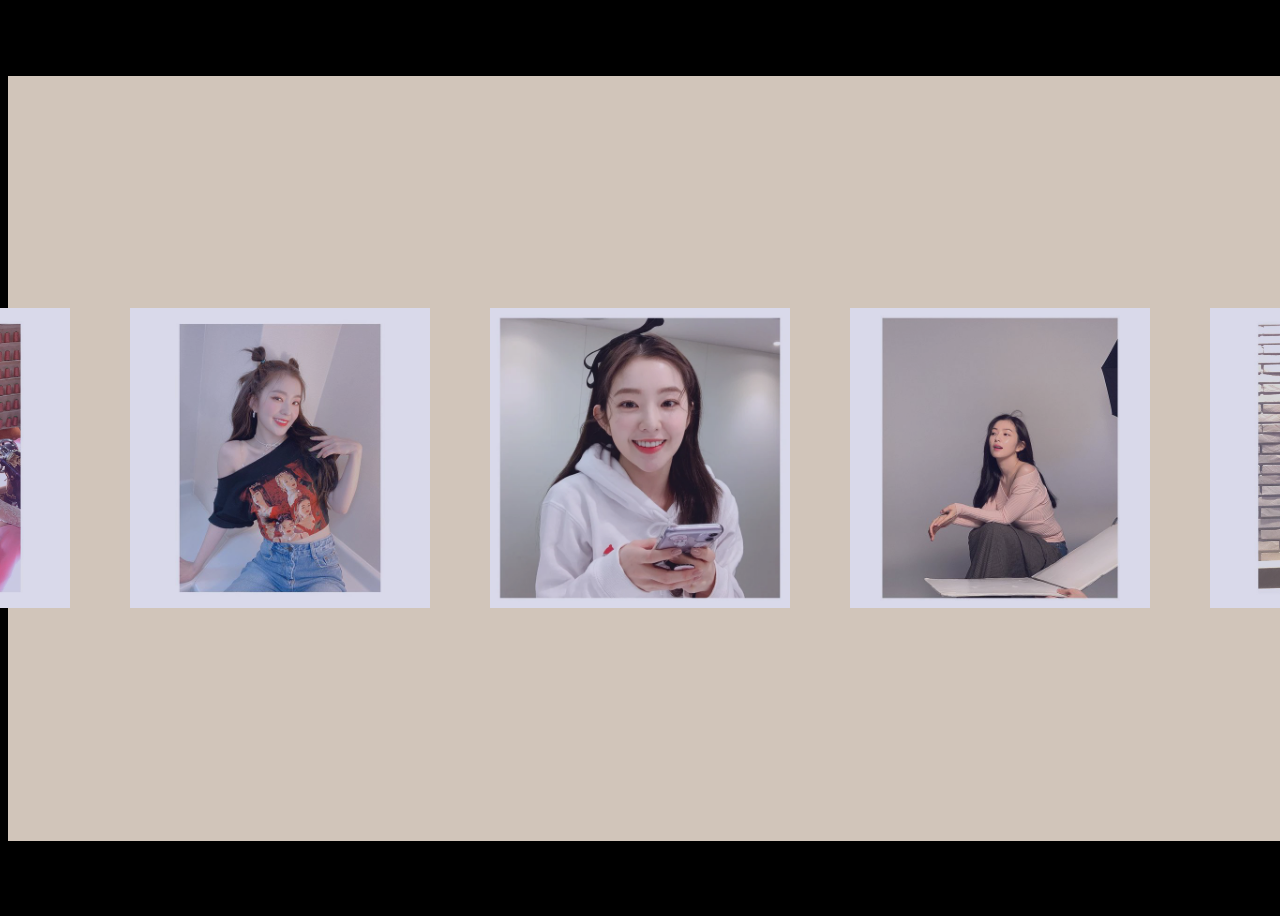
<file: index.html>
<!DOCTYPE html>
<html lang="en">
<head>
    <meta charset="UTF-8">
    <meta name="viewport" content="width=device-width, initial-scale=1.0">
    <link rel="stylesheet" href="styles.css">
    <title>Gallery for Irene</title>
</head>
<body>
    <div class="slide-container">
        <span class="slider-span" id="slider-span1"></span>
        <span class="slider-span" id="slider-span2"></span>
        <span class="slider-span" id="slider-span3"></span>
        <span class="slider-span" id="slider-span4"></span>
        <span class="slider-span" id="slider-span5"></span>
        <span class="slider-span" id="slider-span6"></span>
        <span class="slider-span" id="slider-span7"></span> 
        <span class="slider-span" id="slider-span8"></span> 

        <div class="image-slider">
            <div class="slides-div" id="slide-1">
                <img src="./IrenePhotosSlideVer/slide1.jpeg" alt="" class="img" id="img1">
                <a href="#slider-span1" class="button" id="button-1"></a>
            </div>
            <div class="slides-div" id="slide-2">
                <img src="./IrenePhotosSlideVer/slide2.jpeg" alt="" class="img" id="img2">
                <a href="#slider-span2" class="button" id="button-2"></a>
            </div>
            <div class="slides-div" id="slide-3">
                <img src="./IrenePhotosSlideVer/slide3.jpeg" alt="" class="img" id="img3">
                <a href="#slider-span3" class="button" id="button-3"></a>
            </div>
            <div class="slides-div" id="slide-4">
                <img src="./IrenePhotosSlideVer/slide4.png" alt="" class="img" id="img4">
                <a href="#slider-span4" class="button" id="button-4"></a>
            </div>
            <div class="slides-div" id="slide-5">
                <img src="./IrenePhotosSlideVer/slide5.jpeg" alt="" class="img" id="img5">
                <a href="#slider-span5" class="button" id="button-5"></a>
            </div>
            <div class="slides-div" id="slide-6">
                <img src="./IrenePhotosSlideVer/slide6.jpeg" alt="" class="img" id="img6">
                <a href="#slider-span6" class="button" id="button-6"></a>
            </div>
            <div class="slides-div" id="slide-7">
                <img src="./IrenePhotosSlideVer/slide7.jpeg" alt="" class="img" id="img7">
                <a href="#slider-span7" class="button" id="button-7"></a>
                <div class="see-more-button">
                    <a href="./MorePhotos/MorePhotos.html">Click To See More Photos</a>
                </div>
            </div>
        </div>
    </div>
</body>
</html>
</file>
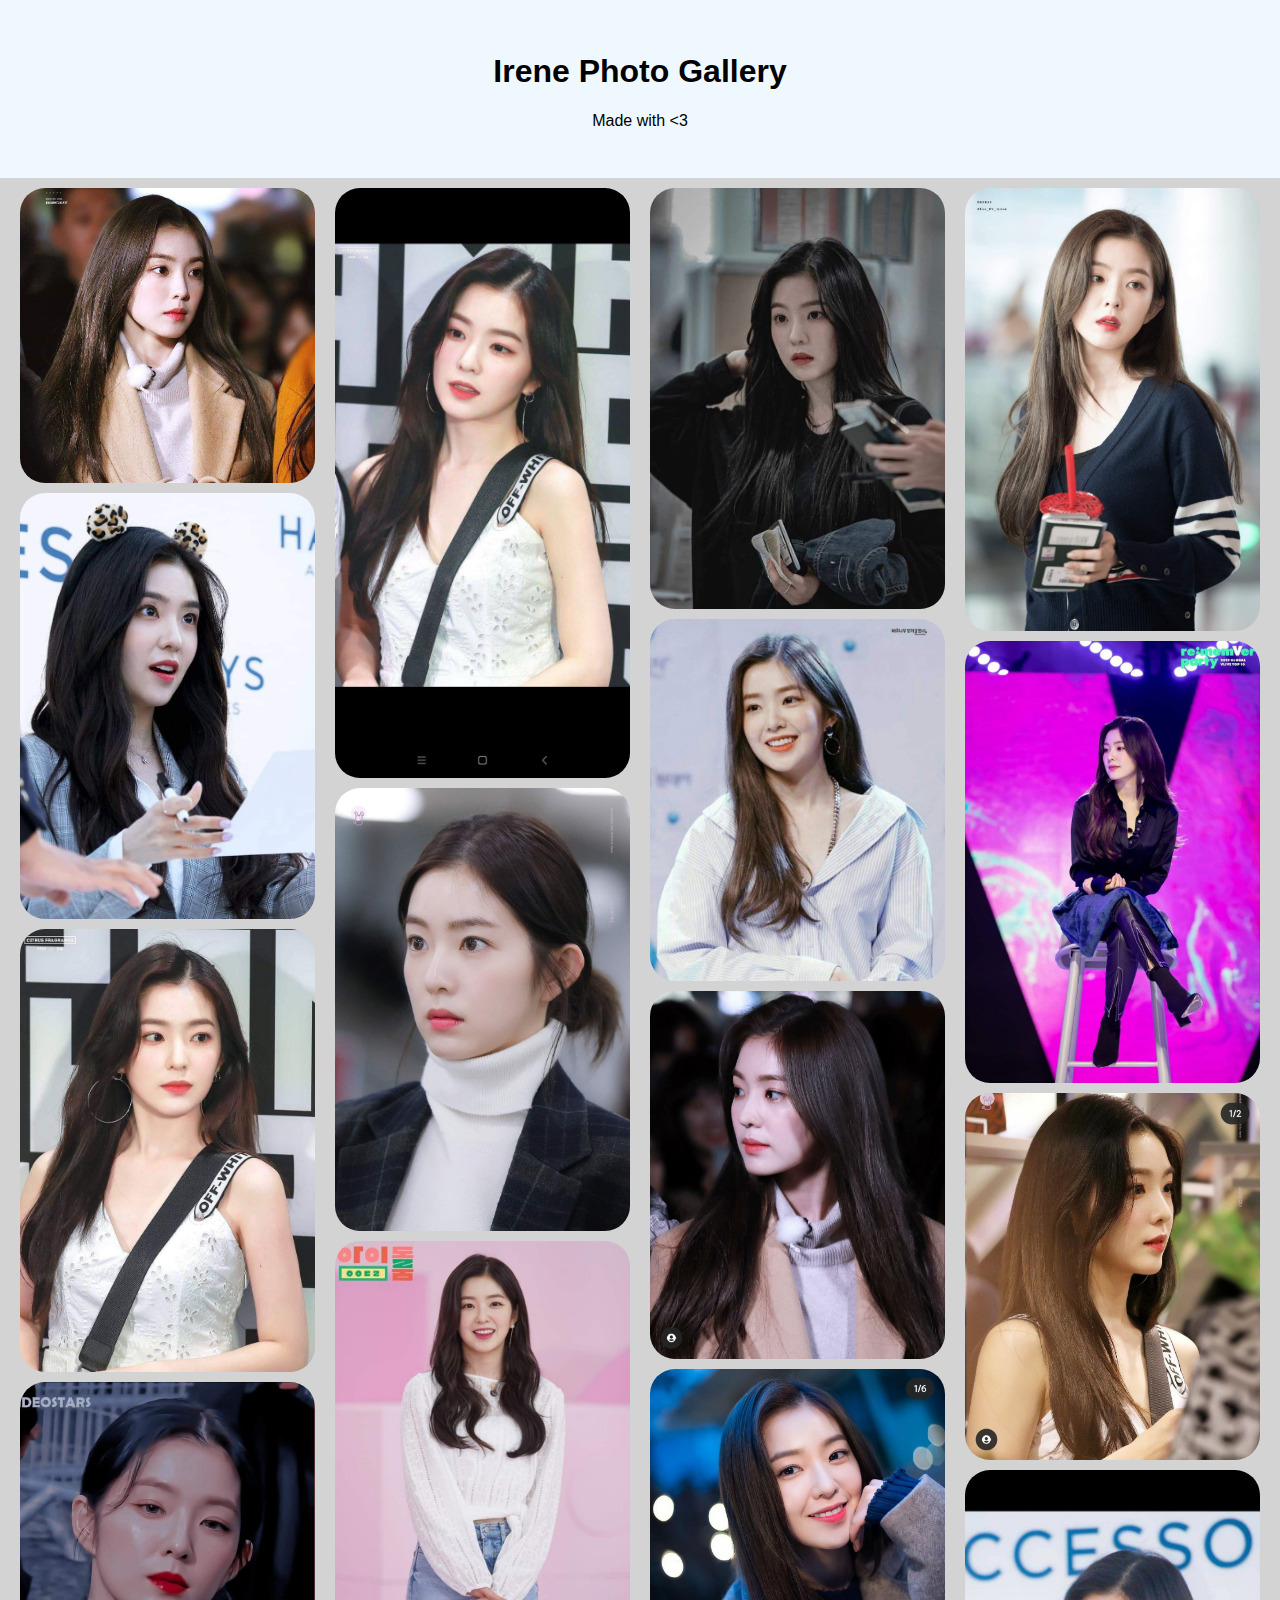
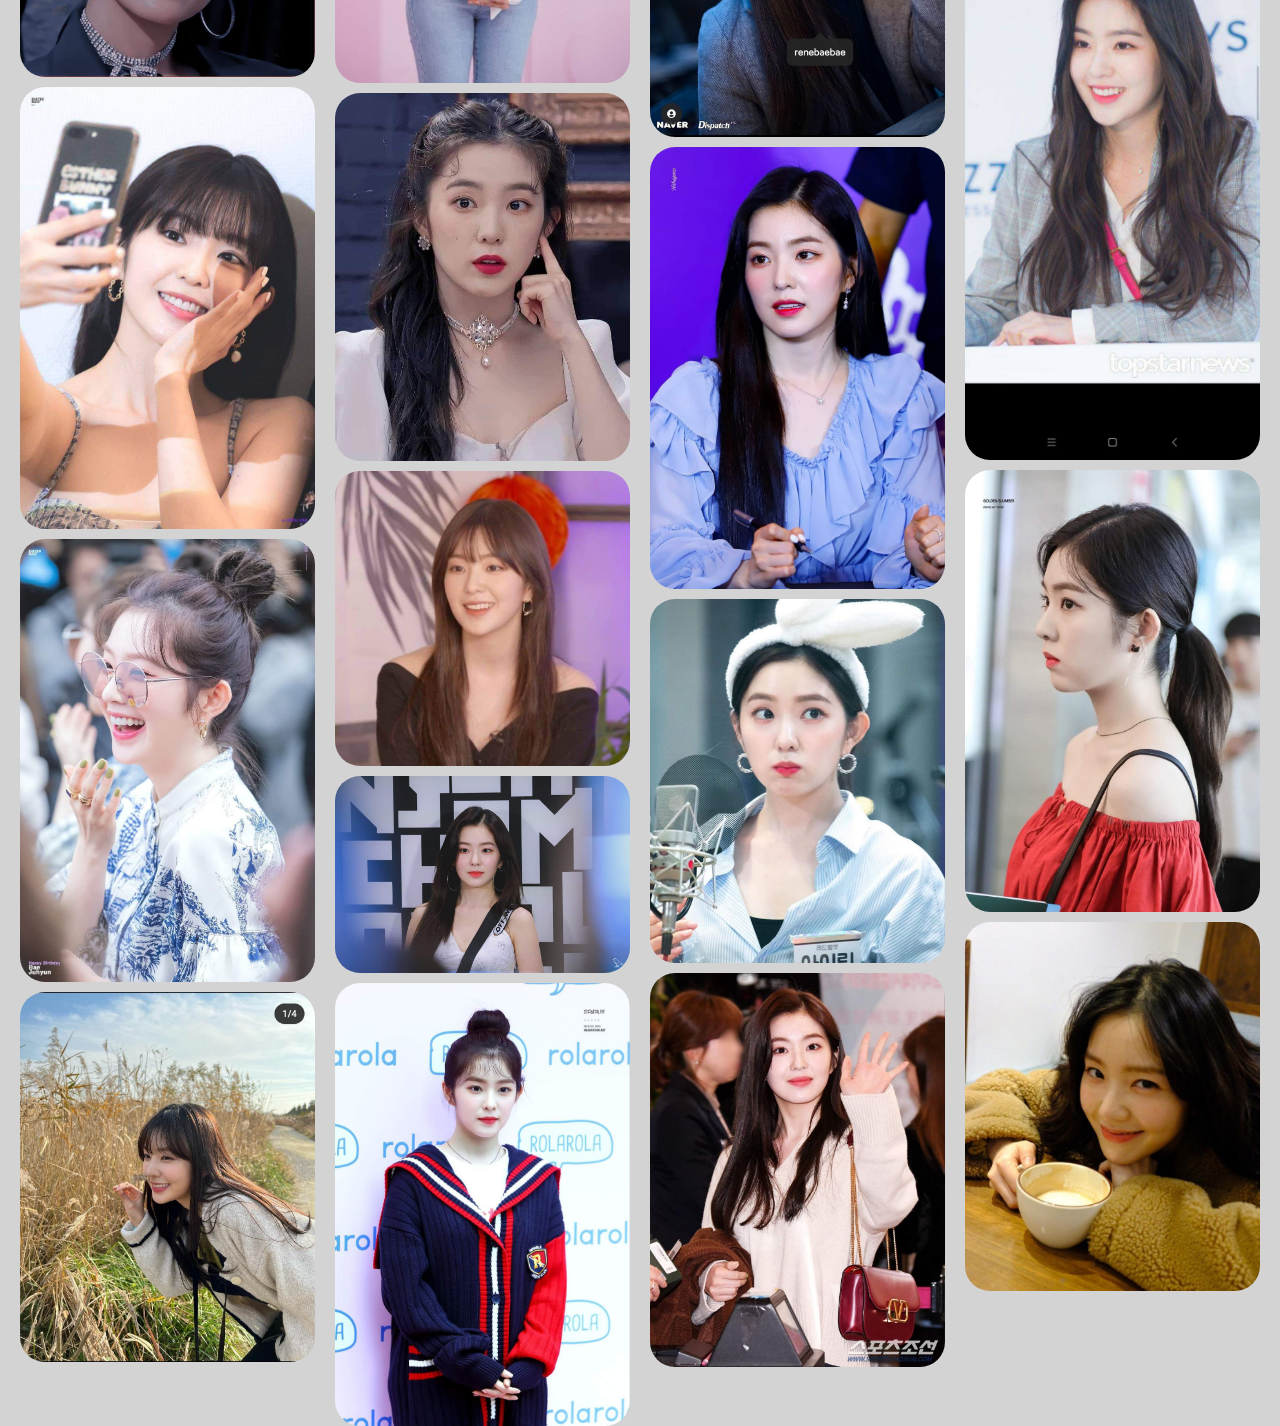
<file: MorePhotos/MorePhotos.html>
<!DOCTYPE html>
<html lang="en">
<head>
    <meta charset="UTF-8">
    <meta name="viewport" content="width=device-width, initial-scale=1.0">
    <link rel="stylesheet" href="style.css">
    <title>Irene Photo Gallery</title>
</head>
<body>
    
    <!--Header-->
    <div class="header">
        <h1>Irene Photo Gallery</h1>
        <p>Made with <3</p>
    </div>

    <!--Photo Grid-->
    <div class="row">

        <div class="column">
            <img src="../IrenePhotos/irene pic-0.jpg">
            <img src="../IrenePhotos/irene pic-1.jpg">
            <img src="../IrenePhotos/irene pic-2.jpg">
            <img src="../IrenePhotos/irene pic-3.jpg">
            <img src="../IrenePhotos/irene pic-4.jpg">
            <img src="../IrenePhotos/irene pic-5.jpg">   
            <img src="../IrenePhotos/irene pic-6.jpg">
        </div>

        <div class="column">
            <img src="../IrenePhotos/irene pic-7.jpg">
            <img src="../IrenePhotos/irene pic-8.jpg">
            <img src="../IrenePhotos/irene pic-9.jpg">
            <img src="../IrenePhotos/irene pic-10.jpg">
            <img src="../IrenePhotos/irene pic-11.jpg">
            <img src="../IrenePhotos/irene pic-12.jpg">
            <img src="../IrenePhotos/irene pic-26.jpg">
        </div>

        <div class="column">
            <img src="../IrenePhotos/irene pic-13.jpg">
            <img src="../IrenePhotos/irene pic-14.jpg">
            <img src="../IrenePhotos/irene pic-15.jpg">
            <img src="../IrenePhotos/irene pic-16.jpg">
            <img src="../IrenePhotos/irene pic-17.jpg">
            <img src="../IrenePhotos/irene pic-18.jpg">
            <img src="../IrenePhotos/irene pic-19.jpg">
        </div>

        <div class="column">
            <img src="../IrenePhotos/irene pic-20.jpg">
            <img src="../IrenePhotos/irene pic-21.jpg">
            <img src="../IrenePhotos/irene pic-22.jpg">
            <img src="../IrenePhotos/irene pic-23.jpg">
            <img src="../IrenePhotos/irene pic-24.jpg">
            <img src="../IrenePhotos/irene pic-27.jpeg">
        </div>

    </div>

</body>
</html>
</file>
<file: styles.css>
body{
    display: flex;
    align-items: center;
    width: 100%;
    height: 100vh;
    background-color: black;
    overflow: hidden;
}

.slide-container {
    width: 100%;
    height: 85vh;
    display: flex;
    align-items: center;
    overflow: hidden;
    background-color: #d1c5ba;
}

.image-slider{
    width: 100%;
    height: 600px;
    position: absolute;
    left: 0;
    display: flex;
    justify-content: center;
    align-items: center;
    transition: 1s;
}

.slides-div {
    display: flex;
    align-items: center;
    justify-content: center;
    margin: 0 30px;
    position: relative;
}

.img{
    position: relative;
    width: 300px;
    height: 300px;
    transition: 0.5s;
}

.button {
    position: absolute;
    width: 300px;
    height: 300px;
    transition: 0.5s;
    background-color: rgba(67, 67, 151, 0.2);
}


#slider-span1:target ~ .image-slider #img1,
#slider-span1:target ~.image-slider #button-1{
    width: 585px;
    height: 585px;
    background-color: transparent;
}
#slider-span2:target ~ .image-slider #img2,
#slider-span2:target ~.image-slider #button-2{
    width: 585px;
    height: 585px;
    background-color: transparent;
}
#slider-span3:target ~ .image-slider #img3,
#slider-span3:target ~.image-slider #button-3{
    width: 585px;
    height: 585px;
    background-color: transparent;
}
#slider-span4:target ~ .image-slider #img4,
#slider-span4:target ~.image-slider #button-4{
    width: 585px;
    height: 585px;
    background-color: transparent;
}
#slider-span5:target ~ .image-slider #img5,
#slider-span5:target ~.image-slider #button-5{
    width: 585px;
    height: 585px;
    background-color: transparent;
}
#slider-span6:target ~ .image-slider #img6,
#slider-span6:target ~.image-slider #button-6{
    width: 585px;
    height: 585px;
    background-color: transparent;
}
#slider-span7:target ~ .image-slider #img7,
#slider-span7:target ~.image-slider #button-7{
    width: 585px;
    height: 585px;
    background-color: transparent;
}

.see-more-button {
    position: absolute;
    bottom: 10px;
    left: 50%;
    transform: translateX(-50%);
    background-color: rgba(0, 0, 0, 0.5);
    padding: 5px 10px;
    border-radius: 5px;
    transition: background-color 0.3s;
}

.see-more-button a {
    text-decoration: none;
    color: white;
    font-weight: bold;
}

.see-more-button:hover {
    background-color: rgba(0, 0, 0, 0.7);
}


#slider-span1:target ~ .image-slider {
    left: 75%;
}
#slider-span2:target ~ .image-slider {
    left: 50%;
}
#slider-span3:target ~ .image-slider {
    left: 25%;
}
#slider-span4:target ~ .image-slider {
    left: 0%;
}
#slider-span5:target ~ .image-slider {
    left: -20%;
}
#slider-span6:target ~ .image-slider {
    left: -50%;
}
#slider-span7:target ~ .image-slider {
    left: -75%;
}

@media (max-width: 600px) {
    .slide-container {
        height: 100%;
        flex-direction: column;
    }
    .image-slider {
        width: 100%;
        height: auto;
        flex-direction: column;
    }
    .slides-div {
        margin: 10px 0px;
    }
    .img{
        position: relative;
        width: 100px;
        height: 100px;
        transition: 0.5s;
    }
    
    .button {
        position: absolute;
        width: 100px;
        height: 100px;
        transition: 0.5s;
        background-color: rgba(67, 67, 151, 0.2);
    }

    .see-more-button {
        padding: 1px 3px;
    }

    #slider-span1:target ~ .image-slider #img1,
    #slider-span1:target ~.image-slider #button-1{
        width: 300px;
        height: 300px;
        background-color: transparent;
    }
    #slider-span2:target ~ .image-slider #img2,
    #slider-span2:target ~.image-slider #button-2{
        width: 300px;
        height: 300px;
        background-color: transparent;
    }
    #slider-span3:target ~ .image-slider #img3,
    #slider-span3:target ~.image-slider #button-3{
        width: 300px;
        height: 300px;
        background-color: transparent;
    }
    #slider-span4:target ~ .image-slider #img4,
    #slider-span4:target ~.image-slider #button-4{
        width: 300px;
        height: 300px;
        background-color: transparent;
    }
    #slider-span5:target ~ .image-slider #img5,
    #slider-span5:target ~.image-slider #button-5{
        width: 300px;
        height: 300px;
        background-color: transparent;
    }
    #slider-span6:target ~ .image-slider #img6,
    #slider-span6:target ~.image-slider #button-6{
        width: 300px;
        height: 300px;
        background-color: transparent;
    }
    #slider-span7:target ~ .image-slider #img7,
    #slider-span7:target ~.image-slider #button-7{
        width: 300px;
        height: 300px;
        background-color: transparent;
    }

    #slider-span1:target ~ .image-slider {
        top: 30%;
        left: auto;
    }
    #slider-span2:target ~ .image-slider {
        top: 20%;
        left: auto;
    }
    #slider-span3:target ~ .image-slider {
        top: -10%;
        left: auto;
    }
    #slider-span4:target ~ .image-slider {
        top: -25%;
        left: auto;
    }
    #slider-span5:target ~ .image-slider {
        top: -45%;
        left: auto;
    }
    #slider-span6:target ~ .image-slider {
        top: -65%;
        left: auto;
    }
    #slider-span7:target ~ .image-slider {
        top: -80%;
        left: auto;
    }
}
</file>
<file: MorePhotos/style.css>
* {
    box-sizing: border-box;
}

body {
    margin: 0;
    font-family: Verdana, Geneva, Tahoma, sans-serif;
    background-color: lightgrey;
}

.header {
    text-align: center;
    padding: 32px;
    background-color: aliceblue;
}

.row {
    display: -ms-flexbox; /* IE10 */
    display: flex;
    -ms-flex-wrap: wrap; /* IE10 */
    flex-wrap: wrap;
    padding: 0 10px;
  }

  /* Create four equal columns that sits next to each other */
.column {
    -ms-flex: 25%; /* IE10 */
    flex: 25%;
    max-width: 25%;
    padding: 0 10px;
  }
  
  .column img {
    margin-top: 10px;
    vertical-align: middle;
    width: 100%;
    border-radius: 25px;
  }
  
  /* Responsive layout - makes a two column-layout instead of four columns */
  @media screen and (max-width: 800px) {
    .column {
      -ms-flex: 50%;
      flex: 50%;
      max-width: 50%;
    }
  }
  
  /* Responsive layout - makes the two columns stack on top of each other instead of next to each other */
  @media screen and (max-width: 600px) {
    .column {
      -ms-flex: 100%;
      flex: 100%;
      max-width: 100%;
    }
  }
</file>
